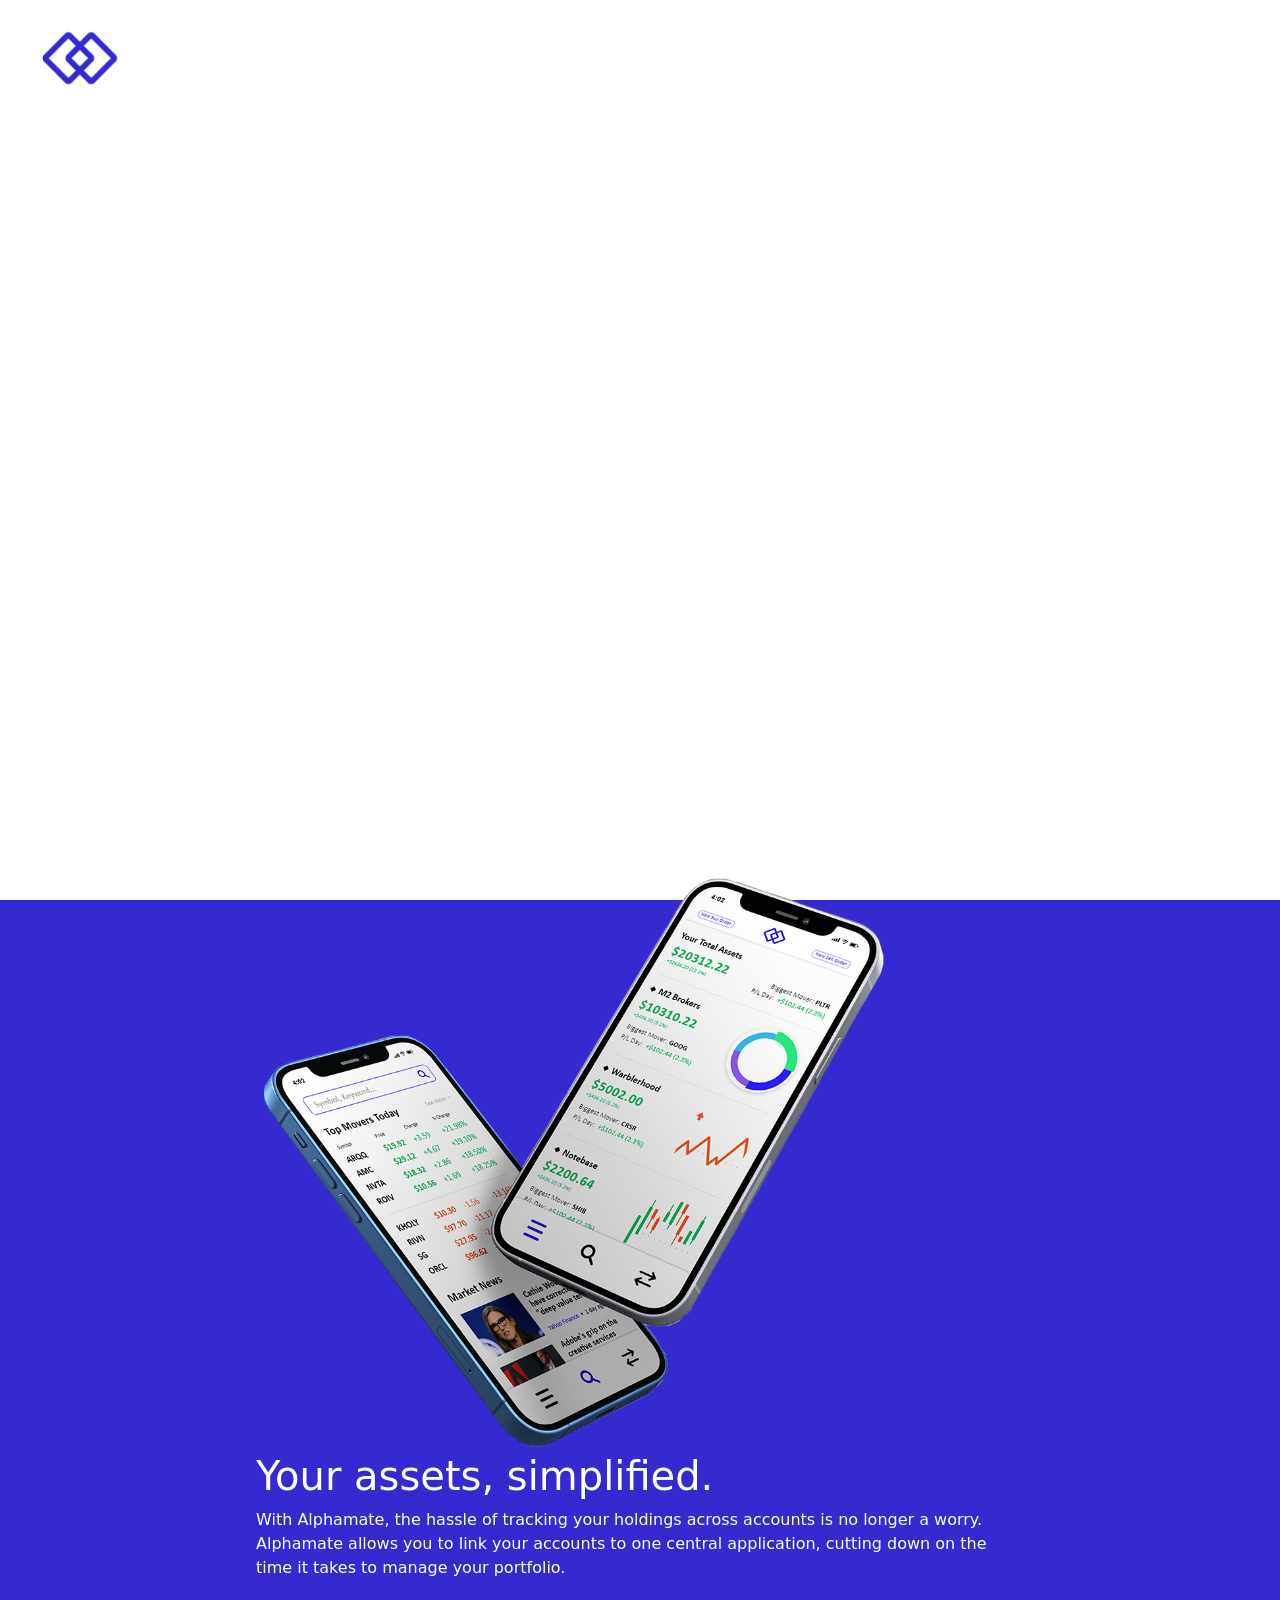
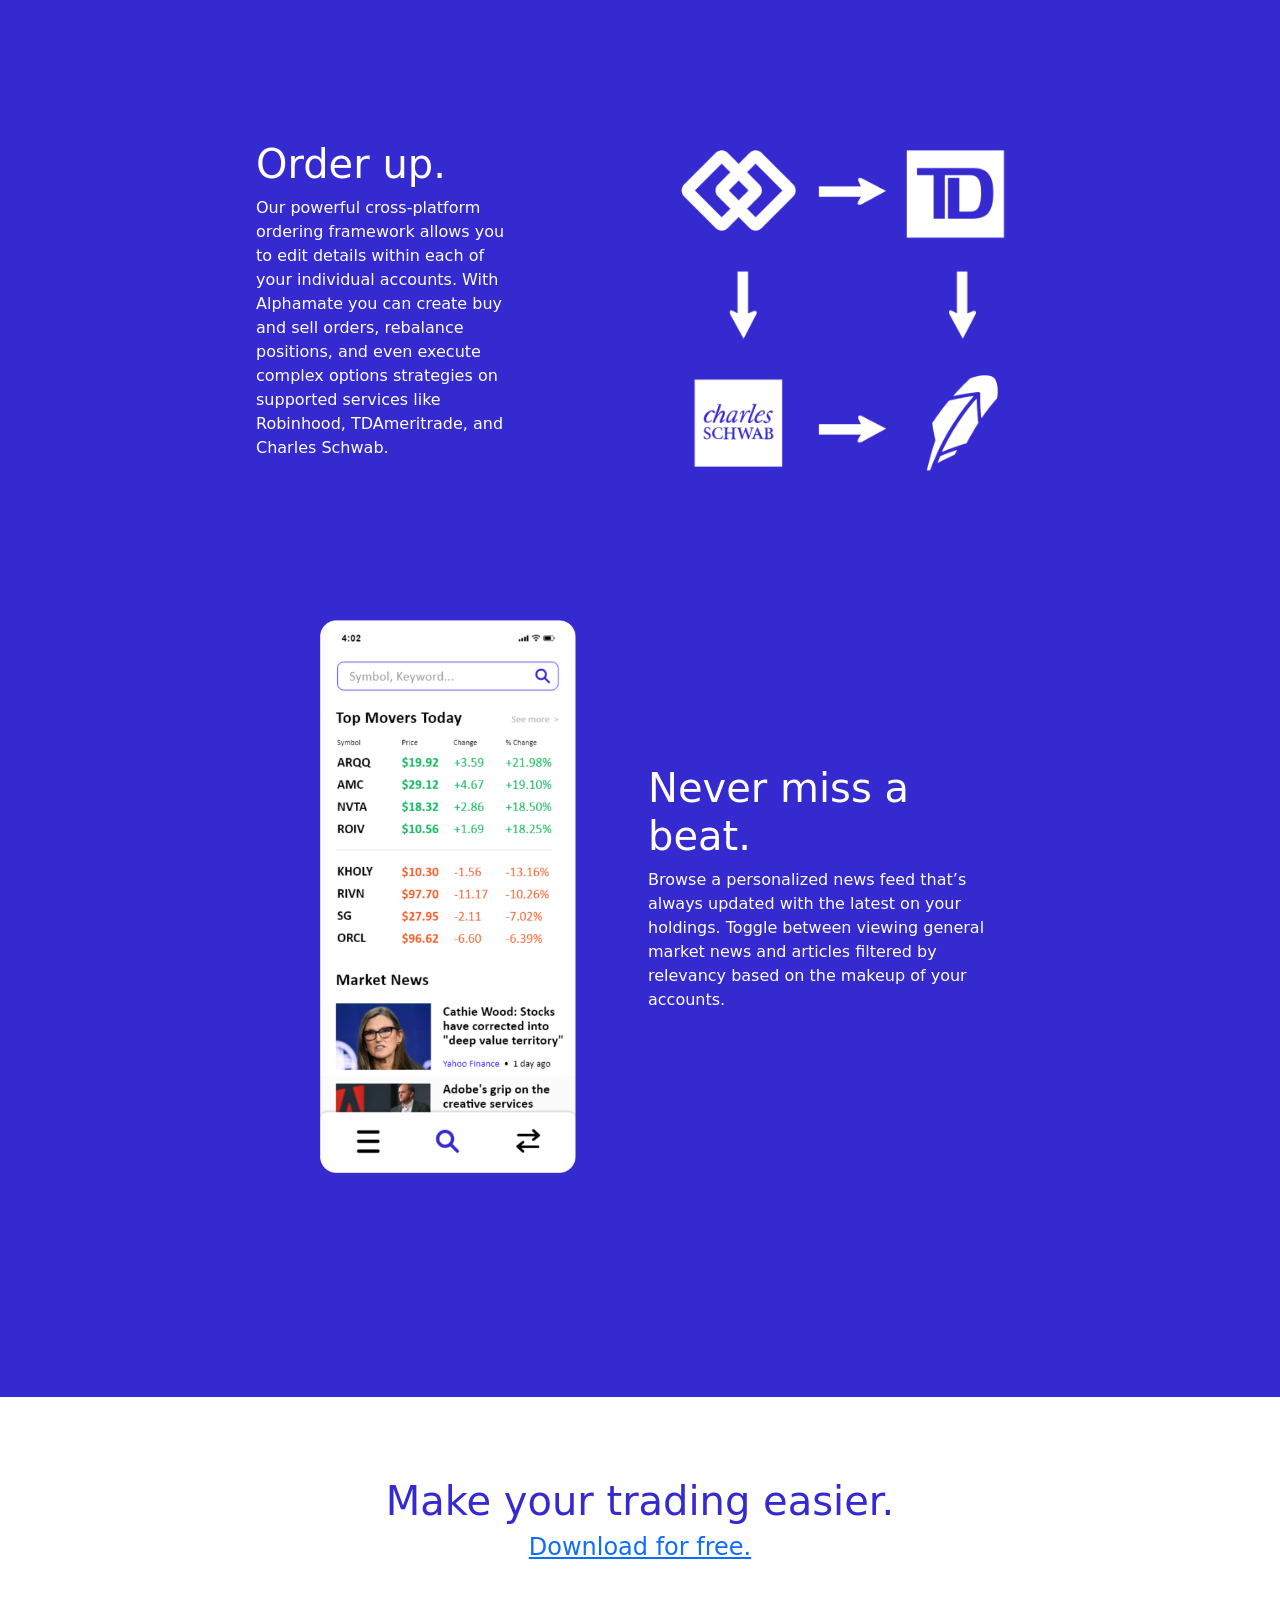
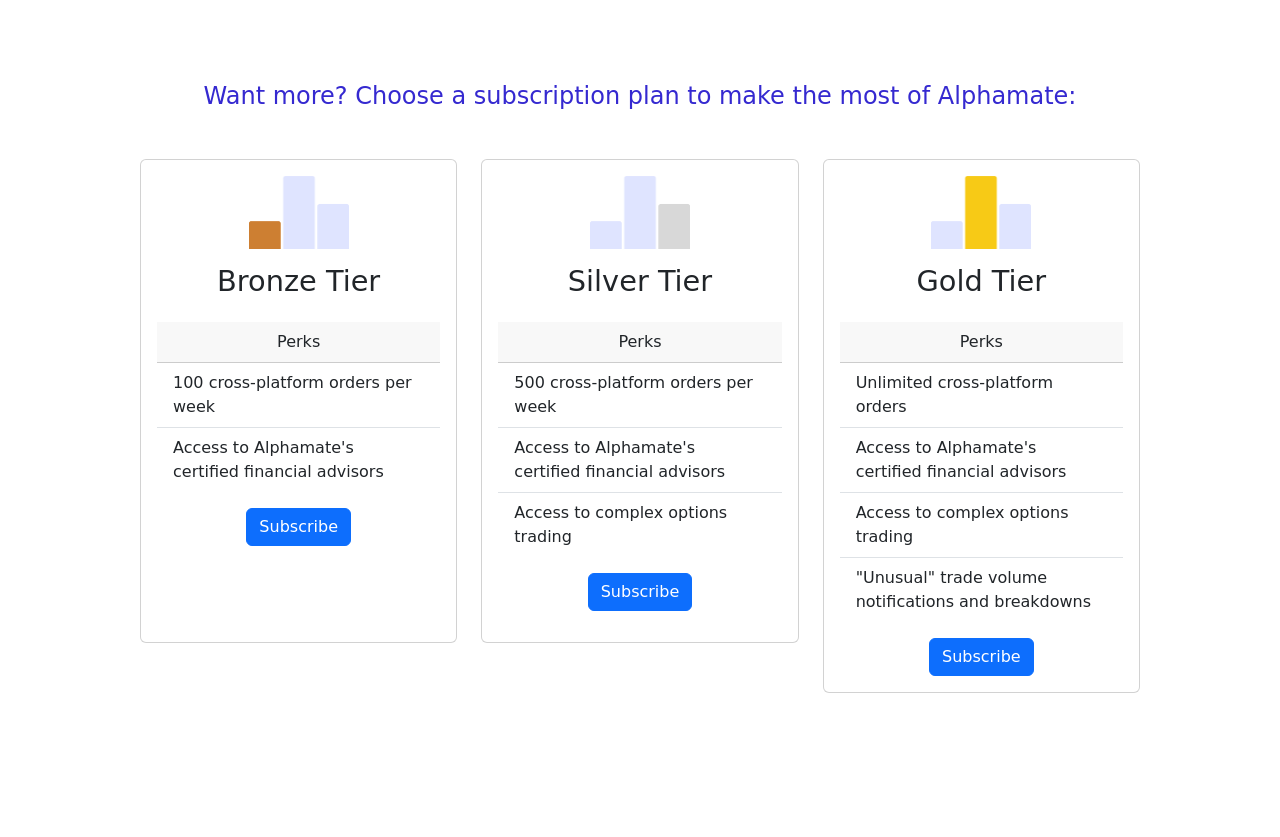
<file: index.html>
<!DOCTYPE html>
<html lang="en">
<head>
    <meta charset="UTF-8">
    <meta http-equiv="X-UA-Compatible" content="IE=edge">
    <meta name="viewport" content="width=device-width, initial-scale=1.0">
    <link href="https://cdn.jsdelivr.net/npm/bootstrap@5.2.1/dist/css/bootstrap.min.css" rel="stylesheet" integrity="sha384-iYQeCzEYFbKjA/T2uDLTpkwGzCiq6soy8tYaI1GyVh/UjpbCx/TYkiZhlZB6+fzT" crossorigin="anonymous">
    <link rel="stylesheet" href="style.css">
    <title>Alphamate</title>
</head>
<body>
    <!-- Linking Bootstrap -->
    <script src="https://cdn.jsdelivr.net/npm/bootstrap@5.2.1/dist/js/bootstrap.bundle.min.js" integrity="sha384-u1OknCvxWvY5kfmNBILK2hRnQC3Pr17a+RTT6rIHI7NnikvbZlHgTPOOmMi466C8" crossorigin="anonymous"></script>
    
    <!-- Sticky logo -->
    <a href="index.html">
        <img src="assets/alphamate-vector.png" class="logo">
    </a>

    <!-- Hero video -->
    <div class="stickyvideo">
        <p>Test</p>
        <video muted autoplay class="introvideo">
            <source src="assets/ahpm-s1.mp4">
            Your browser does not support this video.
        </video>
    
    </div>

    <!-- Container (with Boootstrap margins) -->
    <div class="container-fluid bluecontent">
        <!-- Row denotes content section -->
        <div class="center">
            <div class="row">
                    <div class="col-sm">
                        <img src="assets/mockup.png" class="mockup">
                    </div>
                    <div class="col-sm d-flex align-content-center flex-wrap">
                        <h1 class="heading">Your assets, simplified.</h1>
                        <p>With Alphamate, the hassle of tracking your holdings across accounts is no longer a worry. Alphamate allows you to link your accounts to one central application, cutting down on the time it takes to manage your portfolio.</p>
                    </div>
            </div>
            <div class="row">
                <div class="col-sm d-flex align-content-center flex-wrap">
                    <h1 class="heading">Order up.</h1>
                    <p>Our powerful cross-platform ordering framework allows you to edit details within each of your individual accounts. With Alphamate you can create buy and sell orders, rebalance positions, and even execute complex options strategies on supported services like Robinhood, TDAmeritrade, and Charles Schwab.</p>
                </div>
                <div class="col-sm">
                    <img src="assets/orders.png" class="orders">
                </div>
            </div>
            <div class="row">
                <div class="col-sm">
                    <img src="assets/newsfull.png" class="news">
                </div>
                <div class="col-sm d-flex align-content-center flex-wrap">
                    <h1 class="heading">Never miss a beat.</h1>
                    <p>Browse a personalized news feed that’s always updated with the latest on your holdings. Toggle between viewing general market news and articles filtered by relevancy based on the makeup of your accounts.</p>
                </div>
            </div>
        </div>
    </div>
    <div class="ending">
        <div>
            <h1 class="centered trading">Make your trading easier.</h1>
            <h4 class="centered"><a href="https://yoone2.myportfolio.com/alphamate" target="_blank">Download for free.</a></h4>
        </div>
    <!-- Pricing Cards -->
        <h4 class="cardstart">Want more? Choose a subscription plan to make the most of Alphamate:</h1>
        <div class="row cardwrapper">
            <div class="col-sm">
                <div class="card">
                    <div class="card-body text-center">
                        <img src="assets/tbronze.png" class="card-img-top tier">
                        <h1 class="card-title">Bronze Tier</h1>
                        <div class="card-header">
                            Perks
                        </div>
                        <ul class="list-group list-group-flush">
                            <li class="list-group-item">100 cross-platform orders per week</li>
                            <li class="list-group-item">Access to Alphamate's certified financial advisors</li>
                        </ul>
                        <a href="https://yoone2.myportfolio.com/alphamate" target="_blank" class="btn btn-primary btnbronze">Subscribe</a>
                    </div>
                </div>
            </div>
            <div class="col-sm">
                <div class="card">
                    <div class="card-body text-center">
                        <img src="assets/tsilver.png" class="card-img-top tier">
                        <h1 class="card-title">Silver Tier</h1>
                        <div class="card-header">
                            Perks
                        </div>
                        <ul class="list-group list-group-flush">
                            <li class="list-group-item">500 cross-platform orders per week</li>
                            <li class="list-group-item">Access to Alphamate's certified financial advisors</li>
                            <li class="list-group-item">Access to complex options trading</li>
                        </ul>
                        <a href="https://yoone2.myportfolio.com/alphamate" target="_blank" class="btn btn-primary btnsilver">Subscribe</a>
                    </div>
                </div>
            </div>
            <div class="col-sm">
                <div class="card">
                    <div class="card-body text-center">
                        <img src="assets/tgold.png" class="card-img-top tier">
                        <h1 class="card-title">Gold Tier</h1>
                        <div class="card-header">
                            Perks
                        </div>
                        <ul class="list-group list-group-flush">
                            <li class="list-group-item">Unlimited cross-platform orders</li>
                            <li class="list-group-item">Access to Alphamate's certified financial advisors</li>
                            <li class="list-group-item">Access to complex options trading</li>
                            <li class="list-group-item">"Unusual" trade volume notifications and breakdowns</li>
                        </ul>
                        <a href="https://yoone2.myportfolio.com/alphamate" target="_blank" class="btn btn-primary">Subscribe</a>
                    </div>
                </div>
            </div>

        </div>
    </div>

</body>
</html>
</file>
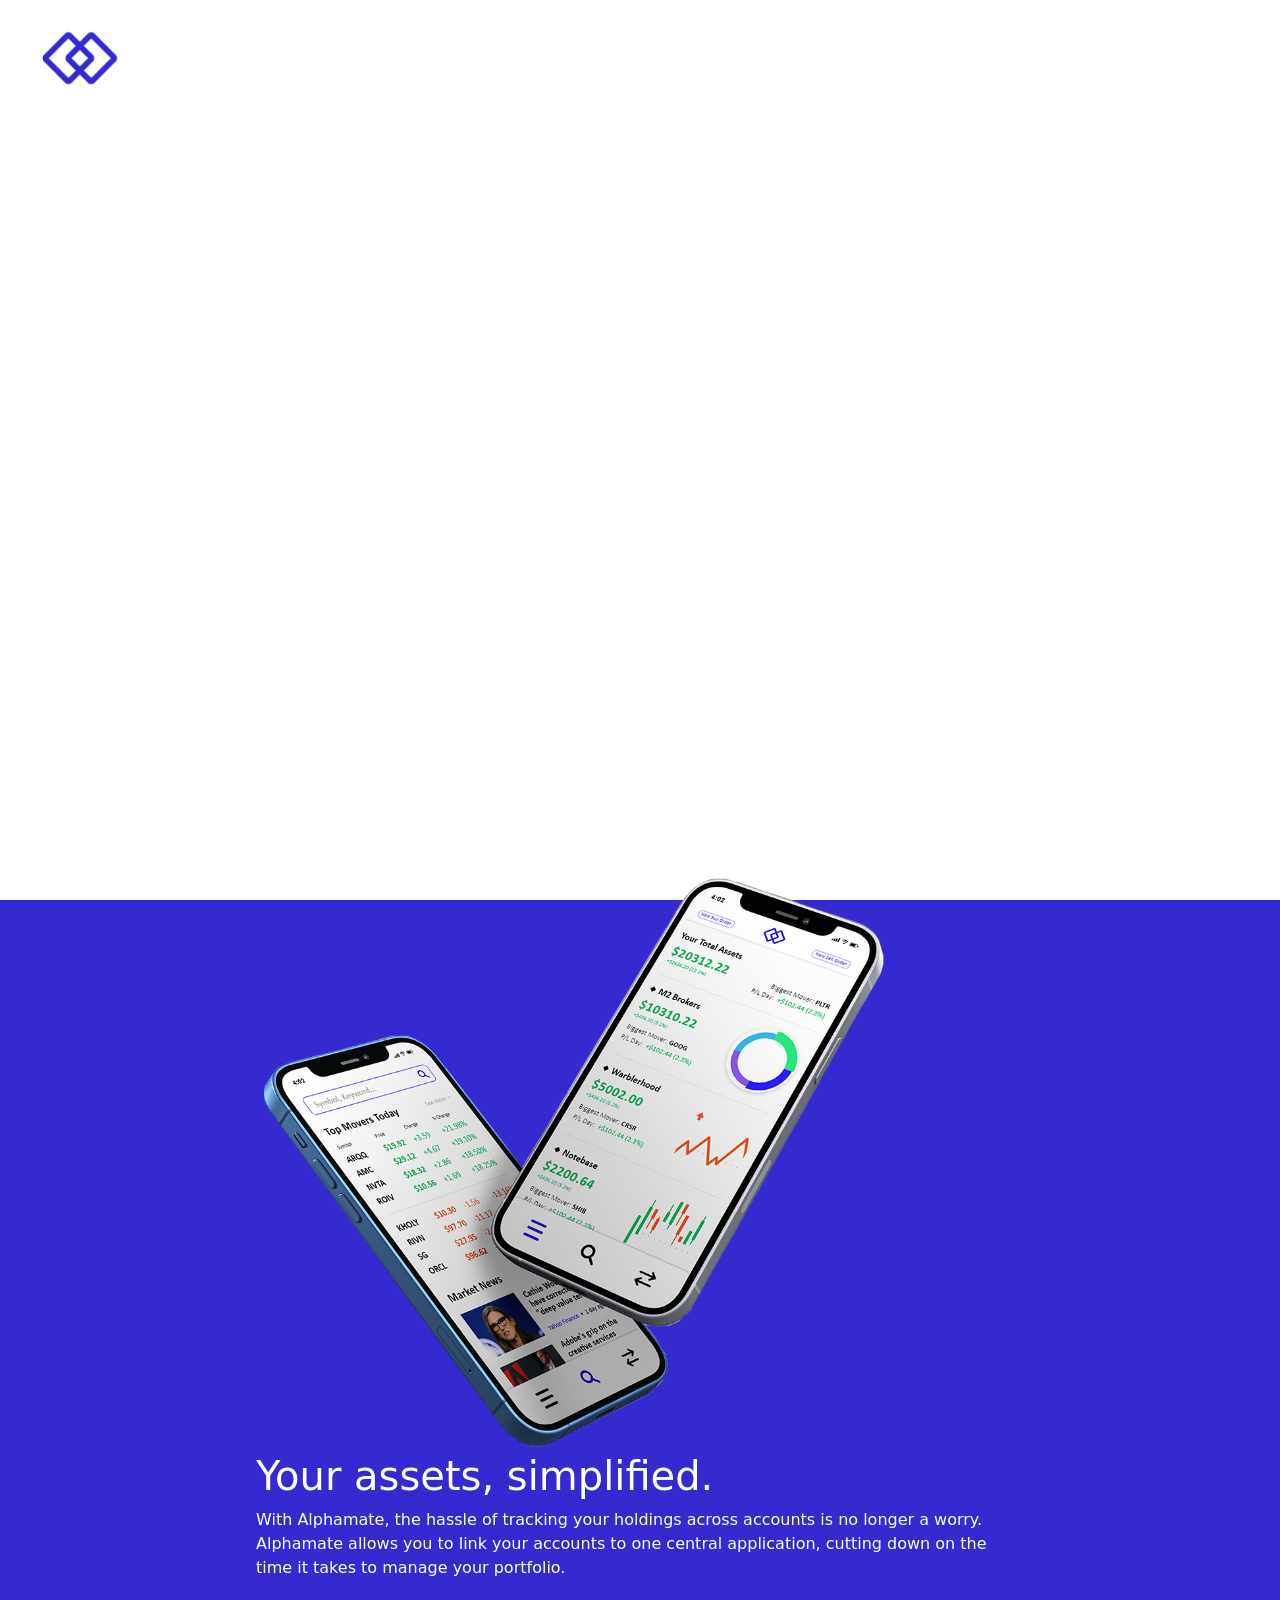
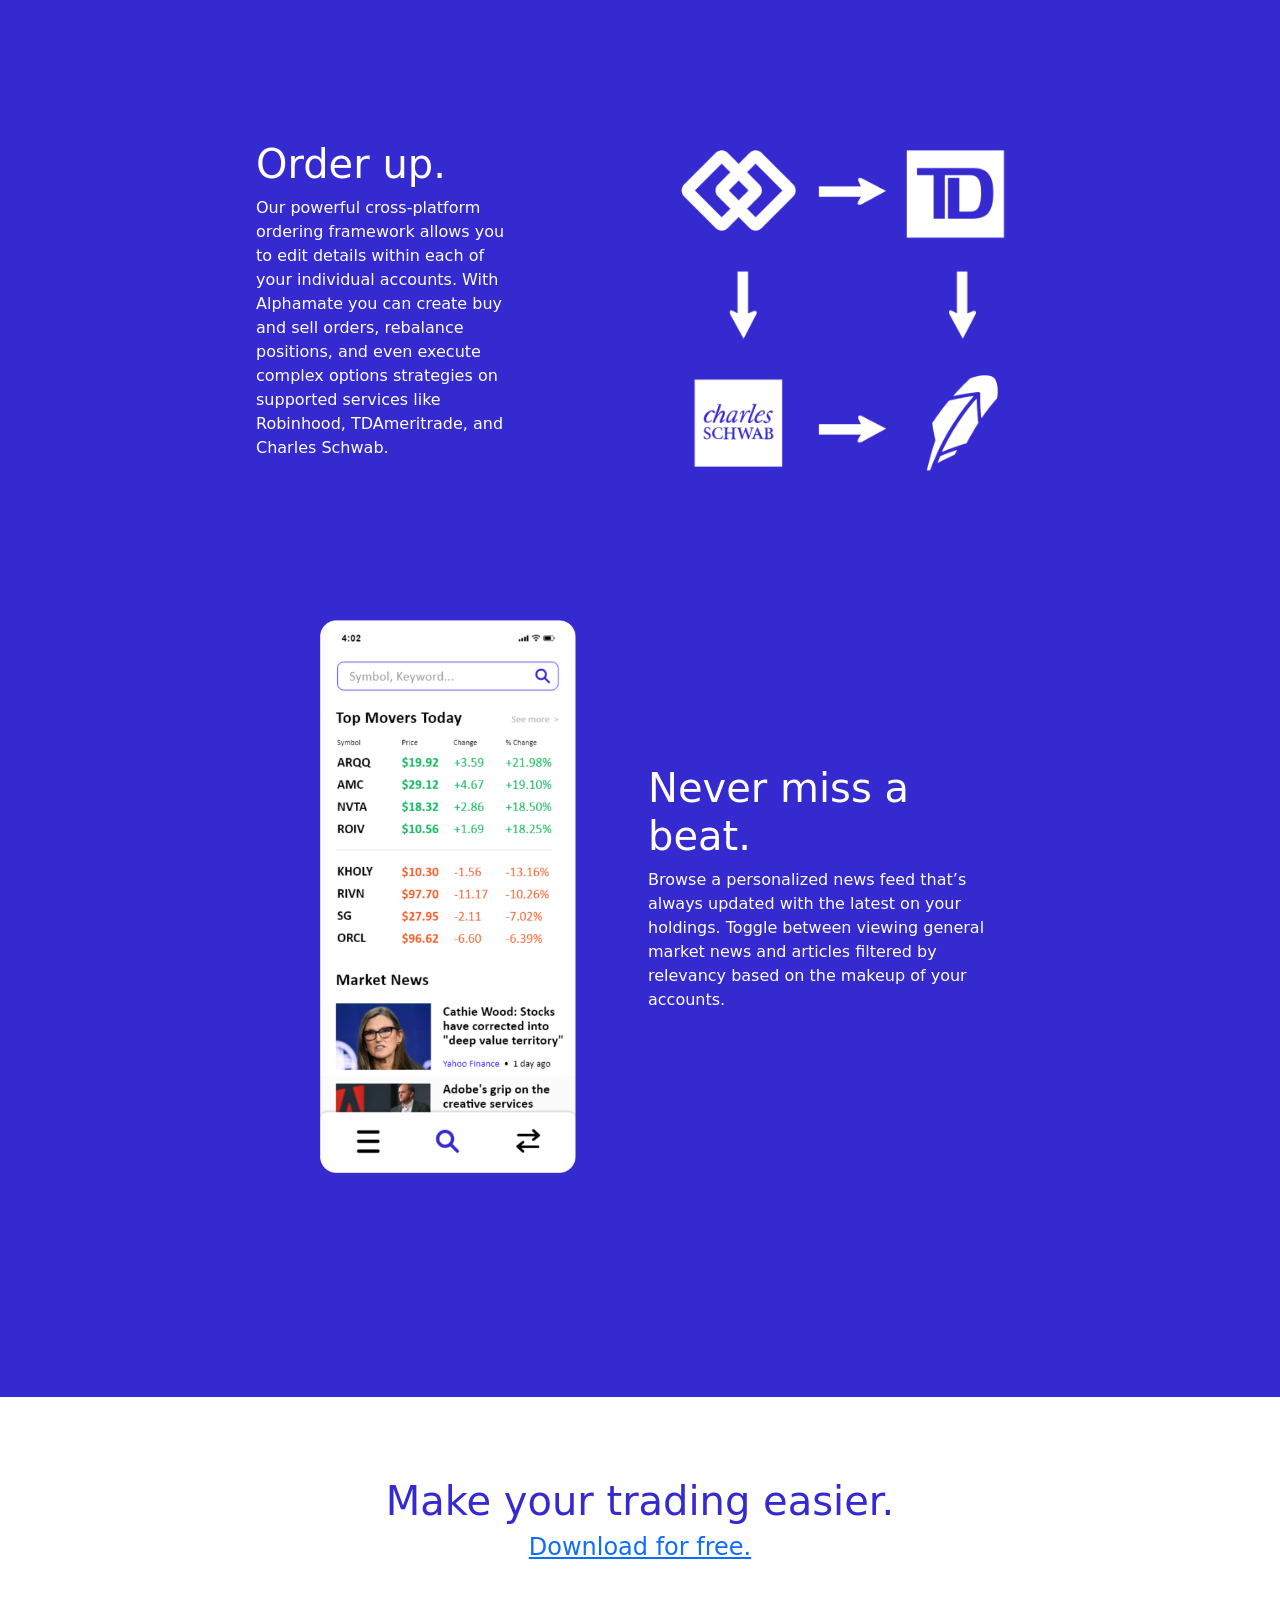
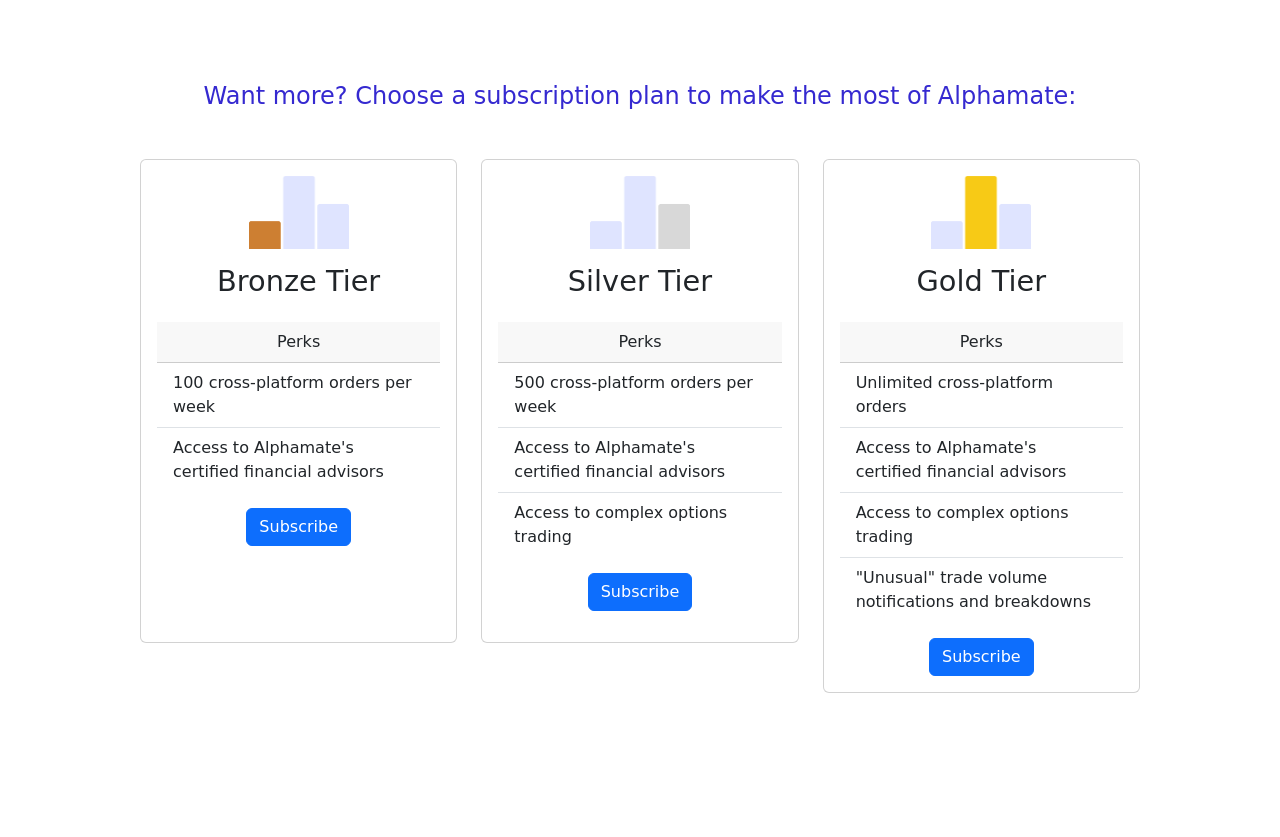
<file: html/index.html>
<!DOCTYPE html>
<html lang="en">
<head>
    <meta charset="UTF-8">
    <meta http-equiv="X-UA-Compatible" content="IE=edge">
    <meta name="viewport" content="width=device-width, initial-scale=1.0">
    <link href="https://cdn.jsdelivr.net/npm/bootstrap@5.2.1/dist/css/bootstrap.min.css" rel="stylesheet" integrity="sha384-iYQeCzEYFbKjA/T2uDLTpkwGzCiq6soy8tYaI1GyVh/UjpbCx/TYkiZhlZB6+fzT" crossorigin="anonymous">
    <link rel="stylesheet" href="style.css">
    <title>Alphamate</title>
</head>
<body>
    <!-- Linking Bootstrap -->
    <script src="https://cdn.jsdelivr.net/npm/bootstrap@5.2.1/dist/js/bootstrap.bundle.min.js" integrity="sha384-u1OknCvxWvY5kfmNBILK2hRnQC3Pr17a+RTT6rIHI7NnikvbZlHgTPOOmMi466C8" crossorigin="anonymous"></script>
    
    <!-- Sticky logo -->
    <a href="index.html">
        <img src="../assets/alphamate-vector.png" class="logo">
    </a>

    <!-- Hero video -->
    <div class="stickyvideo">
        <p>Test</p>
        <video muted autoplay class="introvideo">
            <source src="../assets/ahpm-s1.mp4">
            Your browser does not support this video.
        </video>
    
    </div>

    <!-- Container (with Boootstrap margins) -->
    <div class="container-fluid bluecontent">
        <!-- Row denotes content section -->
        <div class="center">
            <div class="row">
                    <div class="col-sm">
                        <img src="../assets/mockup.png" class="mockup">
                    </div>
                    <div class="col-sm d-flex align-content-center flex-wrap">
                        <h1 class="heading">Your assets, simplified.</h1>
                        <p>With Alphamate, the hassle of tracking your holdings across accounts is no longer a worry. Alphamate allows you to link your accounts to one central application, cutting down on the time it takes to manage your portfolio.</p>
                    </div>
            </div>
            <div class="row">
                <div class="col-sm d-flex align-content-center flex-wrap">
                    <h1 class="heading">Order up.</h1>
                    <p>Our powerful cross-platform ordering framework allows you to edit details within each of your individual accounts. With Alphamate you can create buy and sell orders, rebalance positions, and even execute complex options strategies on supported services like Robinhood, TDAmeritrade, and Charles Schwab.</p>
                </div>
                <div class="col-sm">
                    <img src="../assets/orders.png" class="orders">
                </div>
            </div>
            <div class="row">
                <div class="col-sm">
                    <img src="../assets/newsfull.png" class="news">
                </div>
                <div class="col-sm d-flex align-content-center flex-wrap">
                    <h1 class="heading">Never miss a beat.</h1>
                    <p>Browse a personalized news feed that’s always updated with the latest on your holdings. Toggle between viewing general market news and articles filtered by relevancy based on the makeup of your accounts.</p>
                </div>
            </div>
        </div>
    </div>
    <div class="ending">
        <div>
            <h1 class="centered trading">Make your trading easier.</h1>
            <h4 class="centered"><a href="https://yoone2.myportfolio.com/alphamate" target="_blank">Download for free.</a></h4>
        </div>
    <!-- Pricing Cards -->
        <h4 class="cardstart">Want more? Choose a subscription plan to make the most of Alphamate:</h1>
        <div class="row cardwrapper">
            <div class="col-sm">
                <div class="card">
                    <div class="card-body text-center">
                        <img src="../assets/tbronze.png" class="card-img-top tier">
                        <h1 class="card-title">Bronze Tier</h1>
                        <div class="card-header">
                            Perks
                        </div>
                        <ul class="list-group list-group-flush">
                            <li class="list-group-item">100 cross-platform orders per week</li>
                            <li class="list-group-item">Access to Alphamate's certified financial advisors</li>
                        </ul>
                        <a href="https://yoone2.myportfolio.com/alphamate" target="_blank" class="btn btn-primary btnbronze">Subscribe</a>
                    </div>
                </div>
            </div>
            <div class="col-sm">
                <div class="card">
                    <div class="card-body text-center">
                        <img src="../assets/tsilver.png" class="card-img-top tier">
                        <h1 class="card-title">Silver Tier</h1>
                        <div class="card-header">
                            Perks
                        </div>
                        <ul class="list-group list-group-flush">
                            <li class="list-group-item">500 cross-platform orders per week</li>
                            <li class="list-group-item">Access to Alphamate's certified financial advisors</li>
                            <li class="list-group-item">Access to complex options trading</li>
                        </ul>
                        <a href="https://yoone2.myportfolio.com/alphamate" target="_blank" class="btn btn-primary btnsilver">Subscribe</a>
                    </div>
                </div>
            </div>
            <div class="col-sm">
                <div class="card">
                    <div class="card-body text-center">
                        <img src="../assets/tgold.png" class="card-img-top tier">
                        <h1 class="card-title">Gold Tier</h1>
                        <div class="card-header">
                            Perks
                        </div>
                        <ul class="list-group list-group-flush">
                            <li class="list-group-item">Unlimited cross-platform orders</li>
                            <li class="list-group-item">Access to Alphamate's certified financial advisors</li>
                            <li class="list-group-item">Access to complex options trading</li>
                            <li class="list-group-item">"Unusual" trade volume notifications and breakdowns</li>
                        </ul>
                        <a href="https://yoone2.myportfolio.com/alphamate" target="_blank" class="btn btn-primary">Subscribe</a>
                    </div>
                </div>
            </div>

        </div>
    </div>

</body>
</html>
</file>
<file: style.css>
@charset "utf-8"; 

/* Document styling */

:root{
    --bs-primary: #3529d0;
    --bs-primary-rgb: 53, 41, 208;
}

.heading{
    color: white;
} /* h1 Bootstrap override */

.ending{
    color: #3529d0;
    background-color: white;
/*     height: 100vh; */
    padding-top: 3rem;
    padding-bottom: 0em;
} /* Refers to CTA "Make your trading easier" */

.centered{
    text-align: center;
} /* Centered headings in the CTA */

body{
    color:white;
}

.row{
    padding-bottom:  9rem;
    margin-right: 0;
}

/* Styling of video and first (blue) container */

.stickyvideo{
    position: sticky;
    top: 0;
/*     margin-top: -100; */
    min-height: 100vh;
/*     background-color: maroon; */
} /* Had a lot of trouble figuring this out */

.introvideo{
/*     position: sticky;
    top: 10rem; */
    max-width: 100%;
/*      width: 100vw;
    height: 100vh;  */
/*     aspect-ratio: 16 / 9; */
    z-index: 1;
    margin-top: -100px;
/*     padding-bottom: 50rem; */
} /* Trying random stuff + praying a little */

.container-fluid{
    position: sticky;
    background-color: #3529d0;
    max-width: 100vw;
    z-index: 2;
    padding: 0;
    margin: 0;
}

.center{
    max-width: 60vw;
    margin-left: auto;
    margin-right: auto;
    padding-bottom: 5rem;
}

.ending{
    position: sticky;
    z-index: 3;
}

.mockup{
    margin-top: -1.7rem;
    max-width: 40rem;
}

.logo{
    position: fixed;
    top: 1rem;

    margin-left: 2rem;
    max-width: 100px;
    z-index: 20;
}

/* Styling of content within (blue) container */

.orders{
    max-width: 21em;
    margin-left: 8em;
    margin-right: auto;
    
}

.news{
    max-width: 16em;
    margin-left: 4em;
    margin-right: 3em;
}

/* Styling of second (ending) container content */

.trading{
    margin-top: .8em;
}

/* Responsive layout */

@media (max-width: 1150px){
    .row{
        display: block;
        padding-bottom: 5rem;
    }
    
    h1{
        padding-top: 1em;
    }

    .orders{
        margin-left: 5em;
        max-width: 18em;
        padding-bottom: 5rem;
    }

    .news{
        max-width: 14em;
        margin-left: 7em;
    }

    .mockup{
        max-width: 30em;
    }

    .cardwrapper>.col-sm{
        margin-top: 3em;
    }
}

/* Cards */

.cardstart{
    margin-top: 5em;
    text-align: center;
}

.card{
    max-width: 20em;
    margin-left: auto;
    margin-right: auto;
    min-height: 484px;
}

.tier{
    max-width: 100px;
    margin-left: auto;
    margin-right: auto;
}

.cardwrapper{
    max-width: 80%;
    margin-left: auto;
    margin-right: auto;
    margin-top: 3em;
}

.card-title{
    text-align: center;
    padding-top: .5em;
}

.card-body>a{
    margin-top: 1em;

}

.card-header{
    margin-top: 1.5em;
}

.card-title{
    font-size: 1.8em;
}

li{
    text-align: left;
}
</file>
<file: html/style.css>
@charset "utf-8"; 

/* Document styling */

:root{
    --bs-primary: #3529d0;
    --bs-primary-rgb: 53, 41, 208;
}

.heading{
    color: white;
} /* h1 Bootstrap override */

.ending{
    color: #3529d0;
    background-color: white;
/*     height: 100vh; */
    padding-top: 3rem;
    padding-bottom: 0em;
} /* Refers to CTA "Make your trading easier" */

.centered{
    text-align: center;
} /* Centered headings in the CTA */

body{
    color:white;
}

.row{
    padding-bottom:  9rem;
    margin-right: 0;
}

/* Styling of video and first (blue) container */

.stickyvideo{
    position: sticky;
    top: 0;
/*     margin-top: -100; */
    min-height: 100vh;
/*     background-color: maroon; */
} /* Had a lot of trouble figuring this out */

.introvideo{
/*     position: sticky;
    top: 10rem; */
    max-width: 100%;
/*      width: 100vw;
    height: 100vh;  */
/*     aspect-ratio: 16 / 9; */
    z-index: 1;
    margin-top: -100px;
/*     padding-bottom: 50rem; */
} /* Trying random stuff + praying a little */

.container-fluid{
    position: sticky;
    background-color: #3529d0;
    max-width: 100vw;
    z-index: 2;
    padding: 0;
    margin: 0;
}

.center{
    max-width: 60vw;
    margin-left: auto;
    margin-right: auto;
    padding-bottom: 5rem;
}

.ending{
    position: sticky;
    z-index: 3;
}

.mockup{
    margin-top: -1.7rem;
    max-width: 40rem;
}

.logo{
    position: fixed;
    top: 1rem;

    margin-left: 2rem;
    max-width: 100px;
    z-index: 20;
}

/* Styling of content within (blue) container */

.orders{
    max-width: 21em;
    margin-left: 8em;
    margin-right: auto;
    
}

.news{
    max-width: 16em;
    margin-left: 4em;
    margin-right: 3em;
}

/* Styling of second (ending) container content */

.trading{
    margin-top: .8em;
}

/* Responsive layout */

@media (max-width: 1150px){
    .row{
        display: block;
        padding-bottom: 5rem;
    }
    
    h1{
        padding-top: 1em;
    }

    .orders{
        margin-left: 5em;
        max-width: 18em;
        padding-bottom: 5rem;
    }

    .news{
        max-width: 14em;
        margin-left: 7em;
    }

    .mockup{
        max-width: 30em;
    }

    .cardwrapper>.col-sm{
        margin-top: 3em;
    }
}

/* Cards */

.cardstart{
    margin-top: 5em;
    text-align: center;
}

.card{
    max-width: 20em;
    margin-left: auto;
    margin-right: auto;
    min-height: 484px;
}

.tier{
    max-width: 100px;
    margin-left: auto;
    margin-right: auto;
}

.cardwrapper{
    max-width: 80%;
    margin-left: auto;
    margin-right: auto;
    margin-top: 3em;
}

.card-title{
    text-align: center;
    padding-top: .5em;
}

.card-body>a{
    margin-top: 1em;

}

.card-header{
    margin-top: 1.5em;
}

.card-title{
    font-size: 1.8em;
}

li{
    text-align: left;
}
</file>
